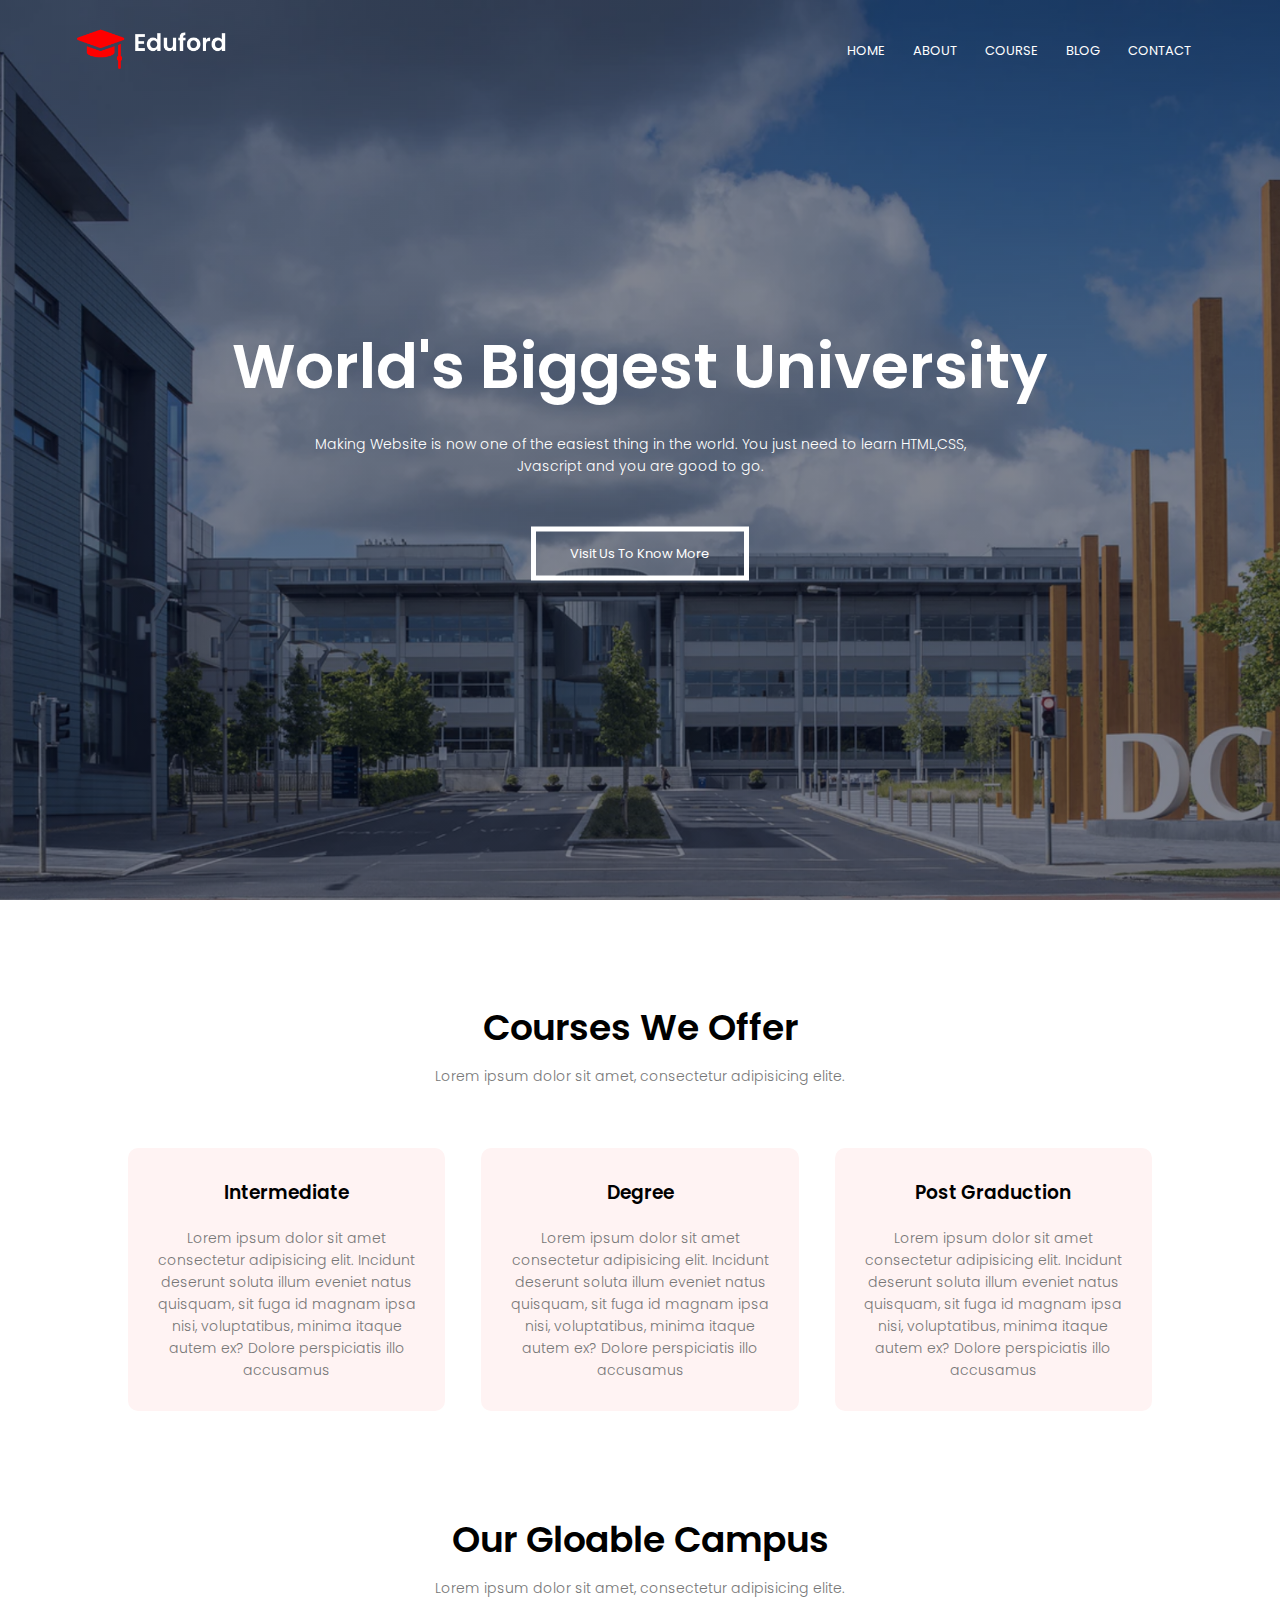
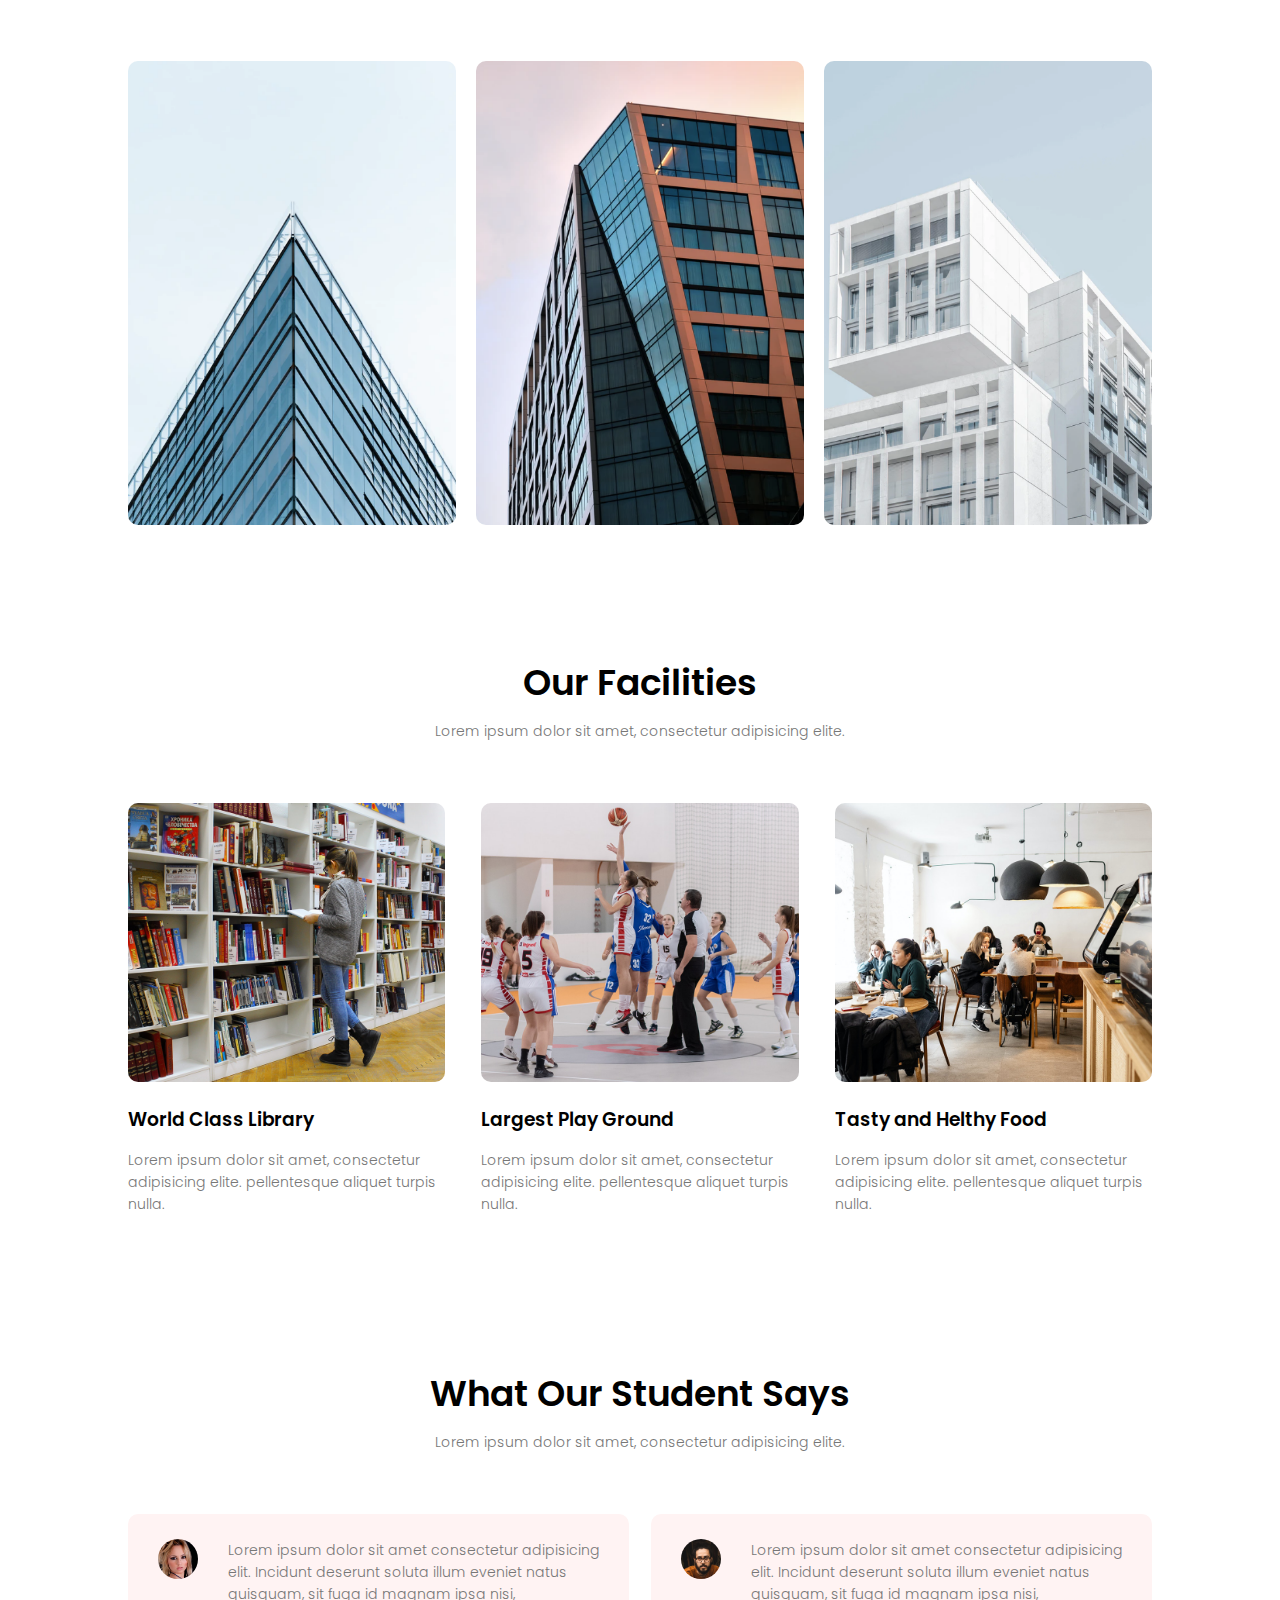
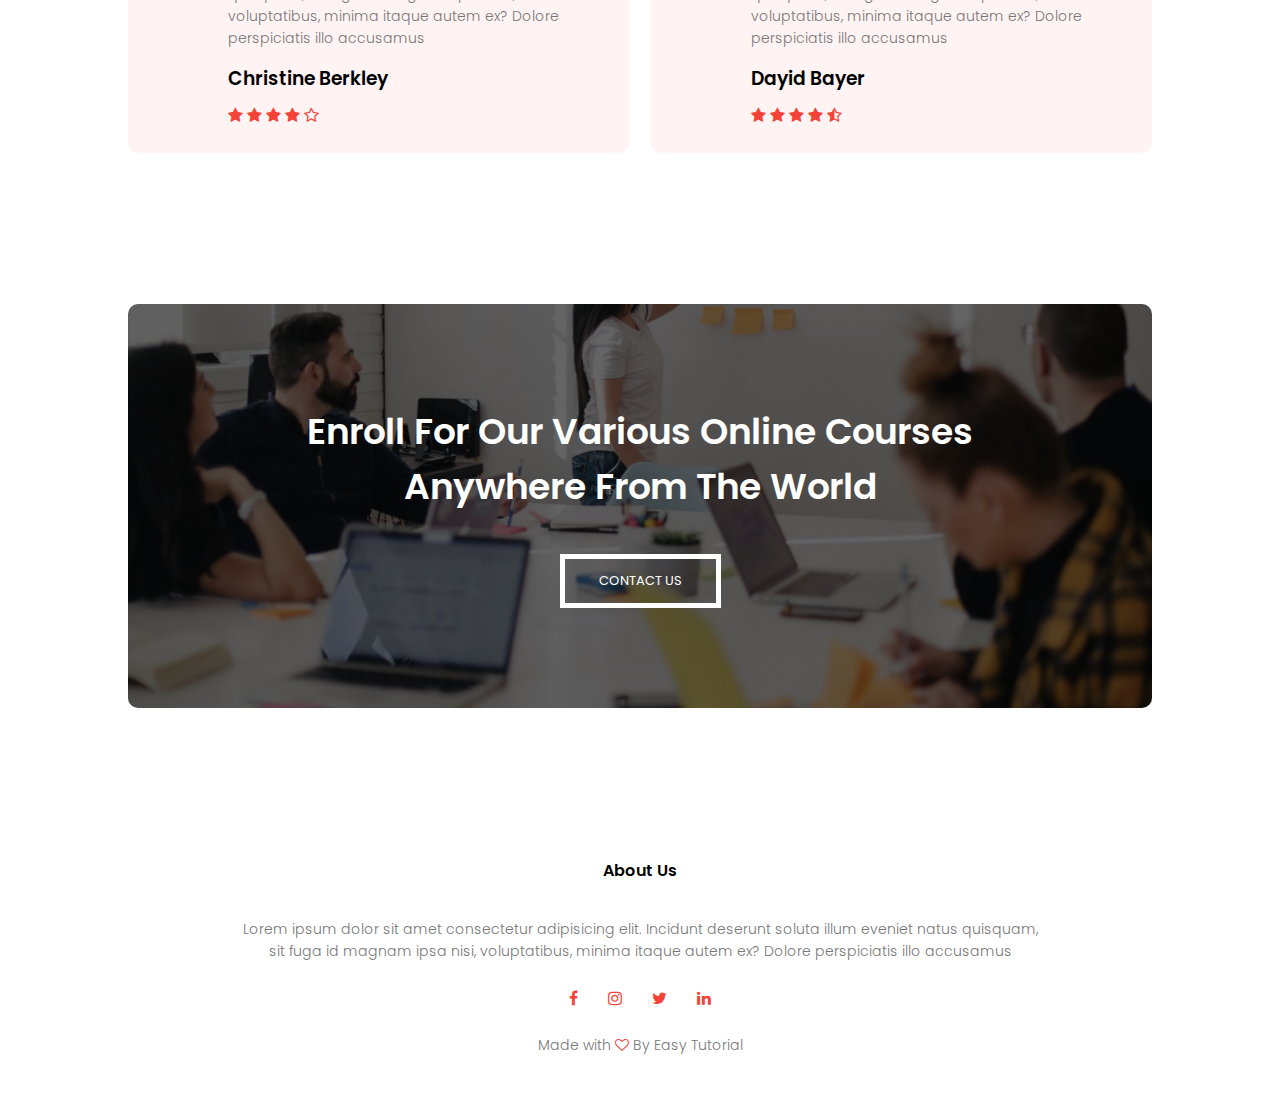
<file: FIRST PROJECT/images/index.html>
<!DOCTYPE html>
<html>

<head>


    <meta name="viewport" content="with=device-width, initial-scale=1.0">
    <title>University Website Design - Easy Tutorials</title>
    <link rel="stylesheet" href="style.css">
    <link rel="preconnect" href="https://fonts.gstatic.com" crossorigin>
<link href="https://fonts.googleapis.com/css2?family=Poppins:wght@100;200;300;400&display=swap" rel="stylesheet">
<link rel="stylesheet" href="https://stackpath.bootstrapcdn.com/font-awesome/4.7.0/css/font-awesome.min.css">
</head>

<body>
    <section class="header">
        <nav>
            <a href="index.html"><img src="./images/logo.png"></a>
            <div class="nav-links" id="navLinks">
                <i class="fa fa-times" onclick="hideMenu()"></i>
                
                <ul>
                    <li> <a href="">HOME</a></li>
                    <li> <a href="">ABOUT</a></li>
                    <li> <a href="">COURSE</a></li>
                    <li> <a href="">BLOG</a></li>
                    <li> <a href="">CONTACT</a></li>
                </ul>
            </div>
            <i class="fa fa-bars" onclick="showmenu()"></i>
            
        </nav>
    <div class="text-box">
        <h1>World's Biggest University </H1>
            <p>Making Website is now one of the easiest thing in the world. You just need to learn HTML,CSS,<br>Jvascript and you are good to go.
                </p>
                <a hraf="" class ="hero-btn">Visit Us To Know More</a>

    </div>

</section>

<!--------------- course ------------>

<section class="course">
    <h1>Courses We Offer</h1>
    <p>Lorem ipsum dolor sit amet, consectetur adipisicing elite.</p>

    <div class="row">
       
        <div class="course-col">
            <h3>Intermediate</h3>
            <p>Lorem ipsum dolor sit amet consectetur adipisicing elit. Incidunt deserunt soluta illum eveniet natus quisquam, sit fuga id magnam ipsa nisi, voluptatibus, minima itaque autem ex? Dolore perspiciatis illo accusamus</p>
        </div>
        <div class="course-col">
            <h3>Degree</h3>
            <p>Lorem ipsum dolor sit amet consectetur adipisicing elit. Incidunt deserunt soluta illum eveniet natus quisquam, sit fuga id magnam ipsa nisi, voluptatibus, minima itaque autem ex? Dolore perspiciatis illo accusamus</p>
        </div>
        <div class="course-col">
            <h3>Post Graduction</h3>
            <p>Lorem ipsum dolor sit amet consectetur adipisicing elit. Incidunt deserunt soluta illum eveniet natus quisquam, sit fuga id magnam ipsa nisi, voluptatibus, minima itaque autem ex? Dolore perspiciatis illo accusamus</p>
        </div>
    </div>
</section>
<!-------------- campus ------------------>
<section class="campus">
    <h1> Our Gloable Campus</h1>
    <p>Lorem ipsum dolor sit amet, consectetur adipisicing elite.</p>

    <div class="row">
        <div class="campus-col">
            <img src="images/london.png" alt="">
            <div class="layer">
                <h3> LONDAN</h3>
            </div>
        </div>

    
    <div class="campus-col">
        <img src="images/newyork.png" alt="">
        <div class="layer">
            <h3> NEW YORK</h3>
        </div>
     </div>

       
        <div class="campus-col">
            <img src="images/washington.png" alt="">
            <div class="layer">
                <h3> WASHINGTON</h3>
            </div>
     </div>

</section>
<!--------- Facilities -------------->

<section class="facilities">
    <h1> Our Facilities</h1>
    <p>Lorem ipsum dolor sit amet, consectetur adipisicing elite.</p>

    <div class="row">
        <div class="facilities-col">
            <img src="images/library.png">
            <h3>World Class Library</h3>
            <p>Lorem ipsum dolor sit amet, consectetur adipisicing elite.
                pellentesque aliquet turpis nulla.</p>
            </div>

            <div class="facilities-col">
                <img src="images/basketball.png">
                <h3>Largest Play Ground</h3>
                <p>Lorem ipsum dolor sit amet, consectetur adipisicing elite.
                    pellentesque aliquet turpis nulla.</p>
             </div>

                <div class="facilities-col">
                    <img src="images/cafeteria.png">
                    <h3>Tasty and Helthy Food </h3>
                    <p>Lorem ipsum dolor sit amet, consectetur adipisicing elite.
                        pellentesque aliquet turpis nulla.</p>
                 </div>


            
            
        </div>

    </div>

</section>
<!---------- testimonials --------->
<section class=" testimonials">
    <h1> What Our Student Says</h1>
    <p>Lorem ipsum dolor sit amet, consectetur adipisicing elite.</p>
    <div class="row">
         
        <div class=" testimonials-col">
            <img src="images/user1.jpg">
            <div>
                <p>Lorem ipsum dolor sit amet consectetur adipisicing elit. Incidunt deserunt soluta illum eveniet natus quisquam, sit fuga id magnam ipsa nisi, voluptatibus, minima itaque autem ex? Dolore perspiciatis illo accusamus</p>
                <h3> Christine Berkley</h3> 
                <i class="fa fa-star"></i>
                <i class="fa fa-star"></i>
                <i class="fa fa-star"></i>
                <i class="fa fa-star"></i>
                <i class="fa fa-star-o"></i>
                
               

            </div>
        </div>

        <div class=" testimonials-col">
            <img src="images/user2.jpg">
            <div>
                <p>Lorem ipsum dolor sit amet consectetur adipisicing elit. Incidunt deserunt soluta illum eveniet natus quisquam, sit fuga id magnam ipsa nisi, voluptatibus, minima itaque autem ex? Dolore perspiciatis illo accusamus</p>
                <h3> Dayid Bayer </h3> 
                <i class="fa fa-star"></i>
                <i class="fa fa-star"></i>
                <i class="fa fa-star"></i>
                <i class="fa fa-star"></i>
                <i class="fa fa-star-half-o"></i>
                
            </div>
        </div>    
    </div>

</section>
<!-------- Call to Action ------->

<section class="cta">
    <h1> Enroll For Our Various Online Courses <br> Anywhere From The World </h1>
    <a href=""class ="hero-btn">CONTACT US </a>
</section>
<!-------- Footer ------->
<section class="footer">
    <h4> About Us</h4>
    <p>Lorem ipsum dolor sit amet consectetur adipisicing elit. Incidunt deserunt soluta illum eveniet natus quisquam,<br> sit fuga id magnam ipsa nisi, voluptatibus, minima itaque autem ex? Dolore perspiciatis illo accusamus</p>
    <div class="icons">
        <a href="https://www.facebook.com/profile.php?id=100079299729455" target="_blank"><i class="fa fa-facebook"></i></a>
        <a href="https://www.instagram.com/bhadange14/" target="_blank"><i class="fa fa-instagram"></i></a>
        <i class="fa fa-twitter"></i>
        <a href="https://www.linkedin.com/in/akash-bhadange-428231237/" target="_blank"><i class="fa fa-linkedin"></i></a>
        
    </div>
    <p> Made with <i class="fa fa-heart-o"></i>  By Easy Tutorial</p>
</section>






    <!--------javaScript for Toggle Menu--------->
    <script>
        var navLinks = document.getElementById("navLinks");
        function showMenu(){
            navLinks.style.right = "0";
        }
        function hideMenu(){
            navLinks.style.right = "-200px";
        }
    </script>

</body>

</html>
</file>
<file: FIRST PROJECT/images/style.css>
*{
    margin: 0;
    padding: 0;
    font-family: 'Poppins', sans-serif;
}
.header{
    min-height: 100vh;
    width: 100%;
    background-image: linear-gradient(rgba(4,9,30,0.5),rgba(4,9,30,0.5)),url(./images/banner.png);
    background-position: center;
    background-size: cover;
    position: relative;
} 
nav{
    display: flex;
    padding: 2% 6%;
    justify-content: space-between;
    align-items: center;

} 
nav img{
    width: 150px;
}

.nav-links{ 
   flex: 1;
   text-align: right;
}
.nav-links ul li{
    list-style: none;
    display: inline-block;
    padding: 8px 12px;
    position: relative;
}
.nav-links ul li a{
    color: #fff;
    text-decoration: none;
    font-size: 13px;
}
.nav-links ul li::after{
    content: '';
    width: 0%;
    height: 2px;
    background: #f44336;
    display:block;
    margin: auto;
    transition: 0.5s;
 }
 .nav-links ul li:hover::after{
     width: 100%;
 }    
 .text-box{
     width: 90%;
     color: #fff;
     position: absolute;
     top: 50%;
     left: 50%;
     transform: translate(-50%,-50%);
     text-align: center;
 }
 .text-box h1{
     font-size: 62px;

 }
.text-box p{
    margin: 10px 0 40px;
    font-size: 14px;
    color: #fff;
}
.hero-btn{
    display: inline-block;
    text-decoration: none;
    color: #fff;
    border: 5px solid #fff;
    padding: 12px 34px;
    font-size: 13px;
    background: transparent;
    position: relative;
    cursor: pointer;

}
.hero-btn:hover{
    border: 1px solid #f44336;
    background: #f44336;
    transition: 0.5s;
}
   nav .fa{
       display: none;
   }
 @media(max-width: 700px){
    .text-box h1{
        font-size: 20px;
    }

    .nav-links ul li{
        display: block;
    }
    .nav-links{
        position: absolute;
        background: #f44336;
        height: 100vh;
        width: 200px;
        top: 0;
        right: -200px;
        text-align: left;
        z-index: 2;
        transition: 1s;
    }
    nav .fa{
        display: block;
        color: #fff;
        margin: 10px;
        font-size: 22px;
        cursor: pointer;
    }
    .nav-links ul{
        padding: 30px;
    
    }
}

/*------- course -------*/

.course{
    width: 80%;
    margin: auto;
    text-align: center;
    padding-top: 100px;

}
h1{
    font-size: 36px;
    font-weight: 600;

}
p{
    color: #777;
    font-size: 14px;
    font-weight: 300;
    line-height: 22px;
    padding: 10px;
}


.row{
    margin-top: 5%;
    display: flex;
    justify-content: space-between;

}
.course-col{
    flex-basis: 31%;
    background: #fff3f3;
    border-radius: 10px;
    margin-bottom: 5%;
    padding: 20px 12px;
    box-sizing: border-box;
    transition: 0.5s;
}
h3{
    text-align: center;
    font-weight: 600;
    margin: 10px 0;
}
.course-col:hover{
    box-shadow: 0 0 20px 0px rgba(0,0,0,0.2);

}
@media(max-width: 700px) {
    .row{
        flex-direction: column;
    }
    
}

/*------- campus -------*/

.campus{
    width: 80%;
    margin: auto;
    text-align: center;
    padding-top: 50px;
}

.campus-col{
    flex-basis: 32%;
    border-radius: 10px;
    margin-bottom: 30px;
    position: relative;
    overflow: hidden;
}

.campus-col img{
    width: 100%;
    display: block;
}
.layer{
    background: transparent;
    height: 100%;
    width: 100%;
    position: absolute;
    top: 0;
    left: 0;
    transition: 0.5s;

}
.layer:hover{
    background: rgba(226,0,0,0.7);

}
.layer h3{
    width: 100%;
    font-size: 500;
    color: #fff;
    font-size: 26px;
    bottom: 0;
    left: 50%;
    transform: translateX(-50%);
    position: absolute;
    opacity: 0;
    transition: 0.5s;
}
.layer:hover h3{
    bottom: 49%;
    opacity:1;

}
/*------- facilities ---------*/

.facilities{
    width: 80%;
    margin: auto;
    text-align: center;
    padding-top: 100px;

}
.facilities-col{
    flex-basis: 31%;
    border-radius: 10px;
    margin-bottom: 5%;
    text-align: left;


}
.facilities-col img{
    width:100%;
    border-radius: 10px;
}
.facilities-col p{
    padding: 0;


}
.facilities-col h3{
    margin-top: 16px;
    margin-bottom: 15px;
    text-align: left;
}
/*-------- testimonials ------*/
.testimonials{
    width: 80%;
    margin:auto;
    padding-top: 100px;
    text-align: center;

}
.testimonials-col{
    flex-basis: 44%;
    border-radius: 10px;
    margin-bottom: 5%;
    text-align: left;
    background: #fff3f3;
    padding: 25px;
    cursor: pointer;
    display: flex;
}
.testimonials-col img{
    height: 40px;
    margin-left: 5px;
    margin-right: 30px;
    border-radius: 50px;
}
.testimonials-col p{
    padding: 0;

}
.testimonials-col h3{
    margin-top: 15px;
    text-align: left;
}
.testimonials-col .fa{
    color:#f44336
}
@media(max-width:700px){
    .testimonials-col img{
        margin-left: 0px;
        margin-right: 15px;

    }
}
/*------- Call to Action -------*/

.cta{
    margin: 100px auto;
    width: 80%;
    background-image: linear-gradient(rgba(0,0,0,0.6),rgba(0,0,0,0.6)),url(images/banner2.jpg);
    background-position: center;
    background-size: cover;
    border-radius: 10px;
    text-align: center;
    padding: 100px 0;
}
.cta h1{
    color:#fff;
    margin-bottom: 40px;
    padding: 0;
}
@media( max-width:700px){
    .cta h1{
        font-size: 24px;
    }
}
/*------- footer -------*/

.footer{
    width: 100%;
    text-align: center;
    padding: 30px 0;

}
.footer h4{
    margin-bottom: 25px;
    margin-top: 20px;
    font-weight: 600;

}
.icons .fa{
    color: #f44336;
    margin: 0 13px;
    cursor: pointer;
    padding: 18px 0;
}
.fa-heart-o{
      color:#f44336;
}
</file>
